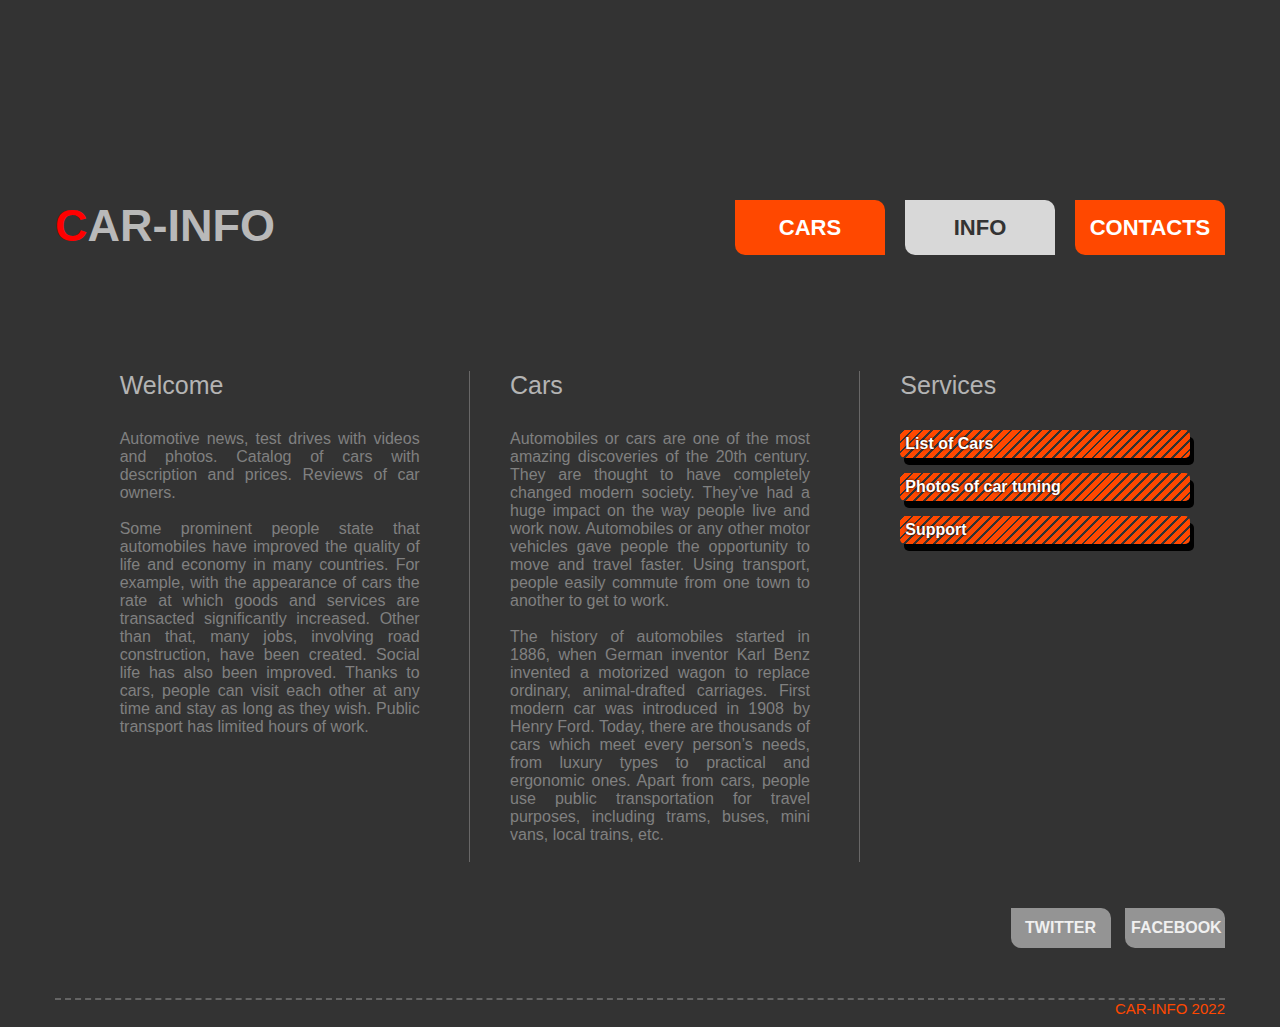
<file: index.html>
<!DOCTYPE html>
<html lang="en">
<head>
    <meta charset="UTF-8">
    <meta http-equiv="X-UA-Compatible" content="IE=edge">
    <meta name="viewport" content="width=device-width, initial-scale=1.0">
    <link href="css/style.css" rel="stylesheet" type="text/css"/>
    <link rel="icon" href="img/favicon.ico" type="image/x-icon">
    <title>CAR-INFO</title>
</head>
<body>
    <div class="wrapper">
        <div id="windowSup"><br>
                <div id="supText">Support Contacts:</div>
                <div id="closeWin">&times;</div>
            </div>
        <div id="background"></div>
        <div id="clickBtn">
        <span class="bar"></span>
        <span class="bar"></span> 
        <span class="bar"></span>
        </div>
        <span id ="closeBar">&times;</span>
        <div id="bar">
            <div class="btn"></div>
        <ul class="leftmenu">
            <li class="leftm"><a class="btnm" href="index2.html">CARS</a></li>
            <li class="leftm"><a class="btnm" href="index.html">INFO</a></li>
            <li class="leftm"><a class="btnm" href="index3.html">CONTACTS</a></li>
        </ul>   
        </div>
        
        <div class="logo">
            <span style="color:red">C</span>AR-INFO
        </div>
             <ul class="navigation">
                 <li>
                     <a class="barcars" href="index2.html">CARS</a>
                 </li>
                 <li>
                    <a class="barinfo" href="index.html">INFO</a>
                </li>
                <li>
                    <a class="barcontacts" href="index3.html">CONTACTS</a>
                </li>
             </ul>
                <div class="main">
                    <p class="text">
                        <span class="heading">Welcome</span>
                        Automotive news, test drives with videos and photos. Catalog of cars with description and prices. Reviews of car owners.<br><br>
                        Some prominent people state that automobiles have improved the quality of life and economy in many countries. For example, with the appearance of cars the rate at which goods and services are transacted significantly increased. Other than that, many jobs, involving road construction, have been created. Social life has also been improved. Thanks to cars, people can visit each other at any time and stay as long as they wish. Public transport has limited hours of work.

                    </p>
                    <p class="text">
                        <span class="heading">Cars</span>
                        Automobiles or cars are one of the most amazing discoveries of the 20th century. They are thought to have completely changed modern society. They’ve had a huge impact on the way people live and work now. Automobiles or any other motor vehicles gave people the opportunity to move and travel faster. Using transport, people easily commute from one town to another to get to work.<br><br>
                        The history of automobiles started in 1886, when German inventor Karl Benz invented a motorized wagon to replace ordinary, animal-drafted carriages. First modern car was introduced in 1908 by Henry Ford. Today, there are thousands of cars which meet every person’s needs, from luxury types to practical and ergonomic ones. Apart from cars, people use public transportation for travel purposes, including trams, buses, mini vans, local trains, etc.<br><br>
                    </p>
                    <p class="text2">
                        <span class="heading">Services</span>
                        
                            <span class="key">List of Cars</span>
                        
                        
                            <span class="key">Photos of car tuning</span>
                        
                        
                            <span class="key" id="keySupport">Support</span>
                        
                    </p>
                </div>
                    <div class="social">
                        <form target="blank" action="https://twitter.com/">
                        <button>TWITTER</button>
                        </form>
                        <form target="blank" action="https://facebook.com/">
                        <button>FACEBOOK</button>
                        </form>
                    </div>
                        <div class="end"></div>
                <footer>
                    CAR-INFO 2022
                </footer>
    </div>
    <noscript>JavaScript Off</noscript>
    <script src="js/main.js"></script>
    <script src="js/main2.js"></script>
</body>
</html>
</file>
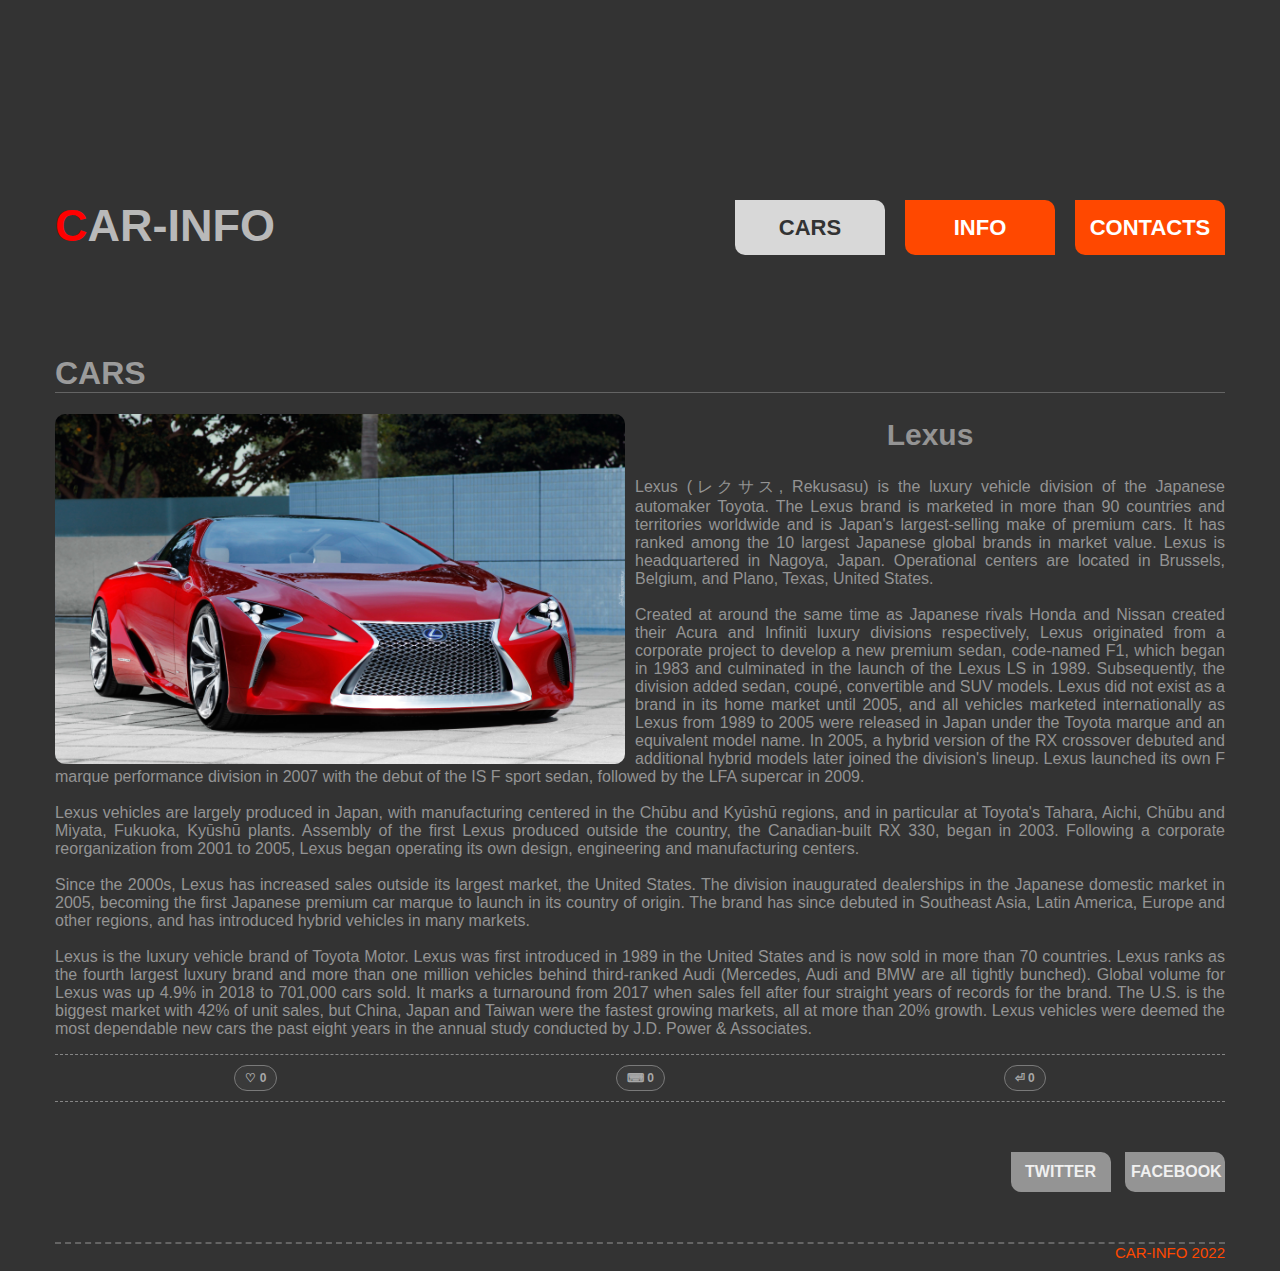
<file: index2.html>
<!DOCTYPE html>
<html lang="en">
<head>
    <meta charset="UTF-8">
    <meta http-equiv="X-UA-Compatible" content="IE=edge">
    <meta name="viewport" content="width=device-width, initial-scale=1.0">
    <link href="css/style2.css" rel="stylesheet" type="text/css"/>
    <link rel="icon" href="img/favicon.ico" type="image/x-icon">
    <title>CARS-INFO</title>
</head>
<body>
    <div class="wrapper">
        <div id="background"></div>
        <div id="clickBtn">
        <span class="bar"></span>
        <span class="bar"></span> 
        <span class="bar"></span>
        </div>
        <span id ="closeBar">&times;</span>
        <div id="bar">
            <div class="btn"></div>
            <ul class="leftmenu">
                <li class="leftm"><a class="btnm" href="index2.html">CARS</a></li>
                <li class="leftm"><a class="btnm" href="index.html">INFO</a></li>
                <li class="leftm"><a class="btnm" href="index3.html">CONTACTS</a></li>
            </ul>   
            </div>
        <div class="logo">
            <span style="color:red">C</span>AR-INFO
        </div>
             <ul class="navigation">
                 <li>
                     <a class="barcars" href="index2.html">CARS</a>
                 </li>
                 <li>
                    <a class="barinfo" href="index.html">INFO</a>
                </li>
                <li>
                    <a class="barcontacts" href="index3.html">CONTACTS</a>
                </li>
             </ul>
                <div class="infocars">
                    <h1>CARS</h1>
                    <img class="picture" src="img/car.jpg"/>
                    
                        <h2>Lexus</h2>
                        <p>Lexus (レクサス, Rekusasu) is the luxury vehicle division of the Japanese automaker Toyota. The Lexus brand is marketed in more than 90 countries and territories worldwide and is Japan's largest-selling make of premium cars. It has ranked among the 10 largest Japanese global brands in market value. Lexus is headquartered in Nagoya, Japan. Operational centers are located in Brussels, Belgium, and Plano, Texas, United States.<br><br>

                        Created at around the same time as Japanese rivals Honda and Nissan created their Acura and Infiniti luxury divisions respectively, Lexus originated from a corporate project to develop a new premium sedan, code-named F1, which began in 1983 and culminated in the launch of the Lexus LS in 1989. Subsequently, the division added sedan, coupé, convertible and SUV models. Lexus did not exist as a brand in its home market until 2005, and all vehicles marketed internationally as Lexus from 1989 to 2005 were released in Japan under the Toyota marque and an equivalent model name. In 2005, a hybrid version of the RX crossover debuted and additional hybrid models later joined the division's lineup. Lexus launched its own F marque performance division in 2007 with the debut of the IS F sport sedan, followed by the LFA supercar in 2009.<br><br>
                        
                        Lexus vehicles are largely produced in Japan, with manufacturing centered in the Chūbu and Kyūshū regions, and in particular at Toyota's Tahara, Aichi, Chūbu and Miyata, Fukuoka, Kyūshū plants. Assembly of the first Lexus produced outside the country, the Canadian-built RX 330, began in 2003. Following a corporate reorganization from 2001 to 2005, Lexus began operating its own design, engineering and manufacturing centers.<br><br>
                        
                        Since the 2000s, Lexus has increased sales outside its largest market, the United States. The division inaugurated dealerships in the Japanese domestic market in 2005, becoming the first Japanese premium car marque to launch in its country of origin. The brand has since debuted in Southeast Asia, Latin America, Europe and other regions, and has introduced hybrid vehicles in many markets.<br><br>
                    Lexus is the luxury vehicle brand of Toyota Motor.
                    Lexus was first introduced in 1989 in the United States and is now sold in more than 70 countries. 
                    Lexus ranks as the fourth largest luxury brand and more than one million vehicles behind third-ranked Audi (Mercedes, Audi and BMW are all tightly bunched). 
                    Global volume for Lexus was up 4.9% in 2018 to 701,000 cars sold. It marks a turnaround from 2017 when sales fell after four straight years of records for the brand. The U.S. is the biggest market with 42% of unit sales, but China, Japan and Taiwan were the fastest growing markets, all at more than 20% growth. 
                    Lexus vehicles were deemed the most dependable new cars the past eight years in the annual study conducted by J.D. Power & Associates.
                    </p>
                        <div class="comment">
                            <button id="counterL" class="like"></button><button id="counterC" class="like"></button><button id="counterR" class="like"></button>
                        </div>
                </div>
                    <div class="twit">
                        <form target="blank" action="https://twitter.com/">
                        <button class="soc">TWITTER</button>
                        </form>
                        <form target="blank" action="https://facebook.com/">
                        <button class="soc">FACEBOOK</button>
                        </form>
                    </div>
                        <div class="end"></div>
                <footer>
                    CAR-INFO 2022
                </footer>
    </div>
    <noscript>JavaScript Off</noscript>
    <script src="js/main.js"></script>
</body>
</html>
</file>
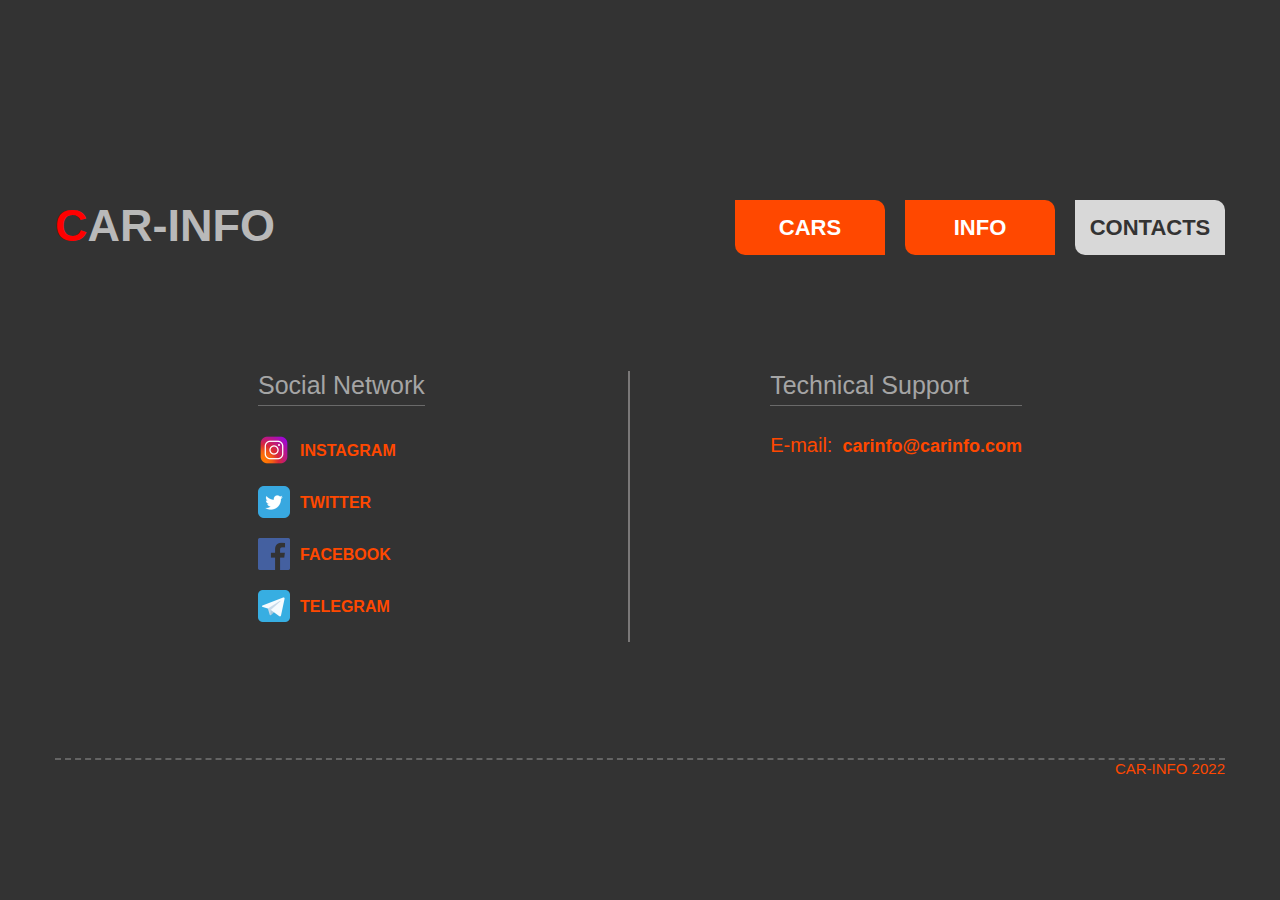
<file: index3.html>
<!DOCTYPE html>
<html lang="en">
<head>
    <meta charset="UTF-8">
    <meta http-equiv="X-UA-Compatible" content="IE=edge">
    <meta name="viewport" content="width=device-width, initial-scale=1.0">
    <link href="css/style3.css" rel="stylesheet" type="text/css"/>
    <link rel="icon" href="img/favicon.ico" type="image/x-icon">
    <title>CAR-INFO</title>
</head>
<body>
    <div class="wrapper">
        <div id="clickBtn">
            <span class="bar"></span>
            <span class="bar"></span> 
            <span class="bar"></span>
            </div>
            <span id ="closeBar">&times;</span>
            <div id="bar">
                <div class="btn"></div>
            <ul class="leftmenu">
                <li class="leftm"><a class="btnm" href="index2.html">CARS</a></li>
                <li class="leftm"><a class="btnm" href="index.html">INFO</a></li>
                <li class="leftm"><a class="btnm" href="index3.html">CONTACTS</a></li>
            </ul>   
            </div>
        <div class="logo">
            <span style="color:red">C</span>AR-INFO
        </div>
             <ul class="navigation">
                 <li>
                     <a class="barcars" href="index2.html">CARS</a>
                 </li>
                 <li>
                    <a class="barinfo" href="index.html">INFO</a>
                </li>
                <li>
                    <a class="barcontacts" href="index3.html">CONTACTS</a>
                </li>
             </ul>
                <div class="contacts">
                    <p>
                        <span class="heading">Social Network</span><br>
                        <span class="social"><img src="img/inst.png"/><a class="soc" target="blank" href="https://instagram.com">INSTAGRAM</a></span>
                        <span class="social"><img src="img/twit.png"/><a class="soc" target="blank" href="https://twitter.com">TWITTER</a></span>
                        <span class="social"><img src="img/fb.png"/><a class="soc" target="blank" href="https://facebook.com">FACEBOOK</a></span>
                        <span class="social"><img src="img/teleg.png"/><a class="soc" target="blank" href="https://telegram.org">TELEGRAM</a></span>
                    </p>
                    <p>
                        <span class="heading">Technical Support</span><br>
                        <span class="mail">E-mail:</span><a class= "email" target="blank" href="mailto:carinfo@carinfo.com">carinfo@carinfo.com</a>
                    </p>
                </div>
                        <div class="end"></div>
                <footer>
                    CAR-INFO 2022
                </footer>
    </div>
    <noscript>JavaScript Off</noscript>
    <script src="js/main.js"></script>
</body>
</html>
</file>
<file: css/style.css>
body {
    background: #333333;
    margin: 0;
    padding: 0;
}
.wrapper {
    max-width: 1170px;
    margin-left: auto;
    margin-right: auto;
    padding-left: 16px;
    padding-right: 16px;
    height: fit-content;
    font-family: Arial, Helvetica, sans-serif;
}

.navigation {
    display: flex;
    position: relative;
    margin-top: 200px;
    list-style: none;
    padding: 0;
    gap: 20px;
    margin-left: 680px;

}

.logo {
    position: absolute;
    width: 300px;
    height: 55px;
    font-size: 45px;
    font-weight: bold;
    color: #b9b9b9;
    z-index: -1;
}

a {
    text-decoration: none;
    color: #ffffff;
    font-weight: bold;
}

li {
    background: #ff4800;
    border: 0px solid black;
    width: 150px;
    height: 40px;
    text-align: center;
    border-radius: 0px 10px 0px 10px;
    padding-top: 15px;
    font-size: 22px;
    transition: all 0.2s;
}

li:nth-child(2) {
    background: #d8d8d8;
}

.barinfo {
    color: #333333;
}

.main {
    display: flex;
    justify-content: space-around;
    margin-top: 100px;
}

p   { 
    border-left: 1px solid #686767;
    width: 300px;
    padding-left: 40px;
}

p:first-child {
    border: none;
}

.heading {
     display: block;
     font-size: 25px;
     margin-bottom: 30px;
     color: #b4b4b4;

}

.text {
    color: #808080;
    text-align: justify;
}

li:hover {
    transform: scale(1.2);
}

.key {
    display: block;
    width: 280px;
    margin-bottom: 15px;
    box-shadow: 4px 7px 0px 0px black;
    background: repeating-linear-gradient(-45deg, #ff4800, #ff4800 5px, #333333 5px, #333333 7px);
    text-shadow: #000000 0px 0px 3px;
    color: #ffffff;
    padding: 5px;
    cursor: pointer;
    border-radius: 5px;
    font-weight: bold;
}

.social {
    text-align: end;
}

form {
    display: inline-block;
}

button {
    border-radius: 0px 10px 0px 10px;
    border: none;
    width: 100px;
    height: 40px;
    background: #949494;
    font-size: 16px;
    font-weight: bold;
    color: #f0f0f0;
    margin-left: 10px;
    margin-top: 30px;
    cursor: pointer;
}

.end {
    width: 100%;
    border-top: 2px dashed #646464;
    margin-top: 50px;
}

footer {
    text-align: end;
    color: #ff4800;
    font-size: 15px;
    margin-bottom: 10px;

}

.leftmenu {
    display: none;
}

.leftm {
    display: none;
}

#closeBar {
    display: none;
}

#background {
    display:none;
}

#windowSup {
    display: none;
    position: absolute;
    padding: 0;
    top: 0;
    right: 0;
    bottom: 0;
    left: 0;
    width: 500px;
    height: 200px;
    border: 1px solid #ff4800;
    background: #2e2e2e;
    color: #d8d8d8;
    margin: auto;
    box-shadow: 4px 5px 3px 0px #00000093;
}

.key:active {
    color: #c52626;
}

#closeWin {
    display: grid;
    height: 0;
    justify-content: end;
    font-size: 40px;
    position: absolute;
    top: -10px;
    right: 0;
    bottom: 0;
    left: 0;
    margin: 0;
    padding: 0;
    cursor: pointer;
}

#supText {
    display: block;
    text-align: center;
    font-weight: bold;
}


@media screen and (max-device-width: 1052px) {
    #windowSup {
        margin: 0;
        width: 300px;
        position: fixed;
        top: 0;
        right: 0;
        bottom: 0;
        left: 0;
        margin: auto;
    }

    #background {
        display: none;
        position: fixed;
        width: 100%;
        height: 100%;
        top: 0;
        background: #303030e3;
        z-index: 0;
    }

    #bar {
        width: 250px;
        position: fixed;
        height: 100%;
        background: #303030;
        margin: -200px 0px 0px 0px;
        left: -254px;
        border-right: 4px solid #00000017;
        transition: ease 0.25s;
        z-index: 0;
    }

    #bar.active {
        left: 0px;
    }

    #clickBtn {
        position: fixed;
        margin: 10px 10px;
        z-index: 2;
    }

    #closeBar {
        display: block;
        position: fixed;
        color: white;
        margin: 10px 10px;
        font-family:'Courier New', Courier, monospace;
        font-size: 80px;
        font-weight: lighter;
        top: -32px;
        margin-left: 1px;
        opacity: 0;
        z-index: 1;
        transition: ease 0.25s;
    }

    .change {
        opacity: 0;
    }

    .btn {
        position: absolute;
        left: 254px;
        width: 1000%;
        height: 25px;
        padding: 10px;
        background: #414040;
        border-bottom: 2px solid #00000044;
        z-index: 0;
    }


    .bar {
        display: block;
        margin: -200px 0px 208px 0px;
        width: 30px;
        height: 3px;
        background: white;
    }

    .bar:nth-child(3) {
        margin-bottom: 0;
    }

    .leftmenu {
        all: initial;
        display: block;
        margin-top: 50px;
    }

    .leftm {
        all: initial;
        display: block;
        text-align: center;
        margin-bottom: 50px;
        background: #ff4800;
        padding: 20px 0px;
        width: 150px;
        margin-left: 50px;
        border-radius: 0px 10px 0px 10px;
    }

    .leftm:nth-child(2) {
        background: #ffffff;
    }

    .btnm {
        all: initial;
        font-size: 22px;
        font-family: sans-serif;
        color:#ffffff;
        font-weight: bolder;
    }

    .leftmenu li:nth-child(2) a{
        color: #414040;
    }

    .navigation {
        margin-left: 17px;
        margin-top: 200px;
        justify-content: center;
    }

    li {
        font-size: 16px;
        display: none;
    }

    .wrapper {
        padding-left: 0;
    }
    .logo {
        display: flex;
        justify-content: center;
        width:100%;
        margin-top: -100px;
        margin-left: 0px;
    }

    .main {
        display: block;
        margin-top: 30px;
    
    }

    p   { 
        border:none;
        padding-left: 10px;
        width: fit-content;
    }

    p:first-child {
        border-bottom: 2px solid #464646bb;
    }
    
    li:nth-child(2) {
        background: none;
    }
    
    .text {
        margin-bottom: 40px;
        border-bottom: 2px solid #464646bb;
        padding-bottom: 40px;
    }


    button {
        margin-top: 100px;
    }

    li:hover {
        transform: none;
    }
    
    button {
        font-size: 14px;
    }

}
</file>
<file: css/style2.css>
body {
    background: #333333;
    margin: 0;
    padding: 0;
}
.wrapper {
    max-width: 1170px;
    margin-left: auto;
    margin-right: auto;
    padding-left: 16px;
    padding-right: 16px;
    height: fit-content;
    font-family: Arial, Helvetica, sans-serif;
}

.navigation {
    display: flex;
    position: relative;
    margin-top: 200px;
    list-style: none;
    padding: 0;
    gap: 20px;
    margin-left: 680px;

}

.logo {
    position: absolute;
    width: 300px;
    height: 55px;
    font-size: 45px;
    font-weight: bold;
    color: #b9b9b9;
}

a {
    text-decoration: none;
    color: #ffffff;
    font-weight: bold;
}

li {
    background: #ff4800;
    border: 0px solid black;
    width: 150px;
    height: 40px;
    text-align: center;
    border-radius: 0px 10px 0px 10px;
    padding-top: 15px;
    font-size: 22px;
    transition: all 0.2s;
}

li:nth-child(1) {
    background: #d8d8d8;
}

.barcars {
    color: #333333;
}


li:hover {
    transform: scale(1.2);
}


.twit {
    text-align: end;
}

.soc {
    border-radius: 0px 10px 0px 10px;
    border: none;
    width: 100px;
    height: 40px;
    background: #949494;
    font-size: 16px;
    font-weight: bold;
    color: #f0f0f0;
    margin-left: 10px;
    margin-top: 50px;
    cursor: pointer;
}

.end {
    width: 100%;
    border-top: 2px dashed #646464;
    margin-top: 50px;
}

footer {
    text-align: end;
    color: #ff4800;
    font-size: 15px;
    margin-bottom: 10px;

}

h1 {
    border-bottom: 1px solid #646464;
    margin-top: 100px;
    color: #9b9b9b;
}

.picture {
    transition: all 0.2s;
    border-radius: 10px ;
    float: left;
    margin-right: 10px;
    width: 570px;
    height: 350px;
    
}

.picture:hover {
    transform: scale(1.2);
}

p {
    color: #949494;
    text-align: justify;
}

h2 {
    color: #949494;
    font-size: 30px;
    text-align: center;
}

.comment {
    border-top: 1px dashed #868686;
    border-bottom: 1px dashed #868686;
    padding: 10px;
    display: flex;
    justify-content: space-around;
}

.like {
    cursor: pointer;
    border: 1px solid #7a7a7a;
    border-radius: 20px;
    padding: 5px 10px 5px 10px;
    background: #3a3a3a;
    color:#a8a8a8;
    font-weight: bold;
    font-size: 12px;

}

form {
    display: inline-block;
}

.leftmenu {
    display: none;
}

.leftm {
    display: none;
}

#closeBar {
    display: none;
}

#background {
    display:none;
}

@media screen and (max-device-width: 1052px) {
    #background {
        display: none;
        position: fixed;
        width: 100%;
        height: 100%;
        top: 0;
        background: #303030e3;
        z-index: 0;
    }

    #bar {
        width: 250px;
        position: fixed;
        height: 100%;
        background: #303030;
        margin: -200px 0px 0px 0px;
        left: -254px;
        border-right: 4px solid #00000017;
        transition: ease 0.25s;
        z-index: 0;
    }

    #bar.active {
        left: 0px;
    }

    #clickBtn {
        position: fixed;
        margin: 10px 10px;
        z-index: 2;
    }

    #closeBar {
        display: block;
        position: fixed;
        color: white;
        margin: 10px 10px;
        font-family:'Courier New', Courier, monospace;
        font-size: 80px;
        font-weight: lighter;
        top: -32px;
        margin-left: 1px;
        opacity: 0;
        z-index: 1;
        transition: ease 0.25s;
    }

    .change {
        opacity: 0;
    }

    .btn {
        position: absolute;
        left: 254px;
        width: 1000%;
        height: 25px;
        padding: 10px;
        background: #414040;
        border-bottom: 2px solid #00000044;
        z-index: 0;
    }


    .bar {
        display: block;
        margin: -200px 0px 208px 0px;
        width: 30px;
        height: 3px;
        background: white;
    }

    .bar:nth-child(3) {
        margin-bottom: 0;
    }

    .leftmenu {
        all: initial;
        display: block;
        margin-top: 50px;
    }

    .leftm {
        all: initial;
        display: block;
        text-align: center;
        margin-bottom: 50px;
        background: #ff4800;
        padding: 20px 0px;
        width: 150px;
        margin-left: 50px;
        border-radius: 0px 10px 0px 10px;
    }

    .leftm:nth-child(1) {
        background: #ffffff;
    }

    .btnm {
        all: initial;
        font-size: 22px;
        font-family: sans-serif;
        color:#ffffff;
        font-weight: bolder;
    }

    .leftmenu li:nth-child(1) a{
        color: #414040;
    }

    .navigation {
        margin-left: 17px;
        margin-top: 200px;
        justify-content: center;
    }

    li {
        font-size: 16px;
        display: none;
    }

    .logo {
        display: flex;
        justify-content: center;
        width:100%;
        margin-top: -100px;
        z-index: -1;
        margin-left: 0px;

    }

    .picture {
        float: none;
        display: block;
        margin: 0 auto;
    }

    .picture:hover {
        transform: none;
    }

    li:hover {
        transform: none;
    }

    .wrapper {
        padding-left: 0;
    }

    .infocars {
        padding-left: 10px;
    }

    h1 {
        margin-top: 50px;
    }
    
    .soc {
        font-size: 14px;
    }
    
}

@media screen and (max-device-width: 599px) {
    .picture {
        width: 310px;
        height: 190px;
    }
}

@media screen and (max-device-width: 321px) {
    .picture {
        width: 300px;
        height: 190px;
    }
}
</file>
<file: css/style3.css>
body {
    background: #333333;
    margin: 0;
    padding: 0;
}
.wrapper {
    max-width: 1170px;
    margin-left: auto;
    margin-right: auto;
    padding-left: 16px;
    padding-right: 16px;
    height: fit-content;
    font-family: Arial, Helvetica, sans-serif;
}

.navigation {
    display: flex;
    position: relative;
    margin-top: 200px;
    list-style: none;
    padding: 0;
    gap: 20px;
    margin-left: 680px;

}

.logo {
    position: absolute;
    width: 300px;
    height: 55px;
    font-size: 45px;
    font-weight: bold;
    color: #b9b9b9;
}

a {
    text-decoration: none;
    color: #ffffff;
    font-weight: bold;
}

li {
    background: #ff4800;
    border: 0px solid black;
    width: 150px;
    height: 40px;
    text-align: center;
    border-radius: 0px 10px 0px 10px;
    padding-top: 15px;
    font-size: 22px;
    transition: all 0.2s;
}

li:nth-child(3) {
    background: #d8d8d8;
}

.barcontacts{
    color: #333333;
}

li:hover {
    transform: scale(1.2);
}

.end {
    width: 100%;
    border-top: 2px dashed #646464;
    margin-top: 50px;
}

footer {
    text-align: end;
    color: #ff4800;
    font-size: 15px;
    margin-bottom: 10px;

}

.contacts {
    display: flex;
    justify-content: space-evenly;
    margin-top: 100px;
    margin-bottom: 100px;
}

p:nth-child(2) {
    border-left: 2px solid #7a7878;
    padding-left: 12% ;
}

.heading {
    display: block;
    font-size: 25px;
    margin-bottom: 10px;
    color: #a5a5a5;
    padding-bottom: 5px;
    border-bottom: 1px solid #9c9c9c86;
}

.social {
    display: block;
    margin-bottom: 20px;
}

.soc {
    color: #ff4800;
}

img {
    width: 32px;
    height: 32px;
    vertical-align: -10px;
    margin-right: 10px;
}

.mail {
    font-size: 20px;
    color: #ff4800;
    margin-right: 10px;
}

.email {
    color: #ff4800;
    font-size: 18px;
}

.soc:hover {
    text-shadow: #ff4800 0px 0px 12px;
}

.soc:active {
    color:red;
}

.email:hover {
    text-shadow: #ff4800 0px 0px 12px;
}

.email:active {
    color:red;
}

.leftmenu {
    display: none;
}

.leftm {
    display: none;
}

#closeBar {
    display: none;
}

#background {
    display:none;
}

@media screen and (max-device-width: 1052px) {
    #background {
        display: none;
        position: fixed;
        width: 100%;
        height: 100%;
        top: 0;
        background: #303030e3;
        z-index: 0;
    }

    #bar {
        width: 250px;
        position: fixed;
        height: 100%;
        background: #303030;
        margin: -200px 0px 0px 0px;
        left: -254px;
        border-right: 4px solid #00000017;
        transition: ease 0.25s;
        z-index: 0;
    }

    #bar.active {
        left: 0px;
    }

    #clickBtn {
        position: fixed;
        margin: 10px 10px;
        z-index: 2;
    }

    #closeBar {
        display: block;
        position: fixed;
        color: white;
        margin: 10px 10px;
        font-family:'Courier New', Courier, monospace;
        font-size: 80px;
        font-weight: lighter;
        top: -32px;
        margin-left: 1px;
        opacity: 0;
        z-index: 1;
        transition: ease 0.25s;
    }

    .change {
        opacity: 0;
    }

    .btn {
        position: absolute;
        left: 254px;
        width: 1000%;
        height: 25px;
        padding: 10px;
        background: #414040;
        border-bottom: 2px solid #00000044;
        z-index: 0;
    }


    .bar {
        display: block;
        margin: -200px 0px 208px 0px;
        width: 30px;
        height: 3px;
        background: white;
    }

    .bar:nth-child(3) {
        margin-bottom: 0;
    }

    .leftmenu {
        all: initial;
        display: block;
        margin-top: 50px;
    }

    .leftm {
        all: initial;
        display: block;
        text-align: center;
        margin-bottom: 50px;
        background: #ff4800;
        padding: 20px 0px;
        width: 150px;
        margin-left: 50px;
        border-radius: 0px 10px 0px 10px;
    }

    .leftm:nth-child(3) {
        background: #ffffff;
    }

    .btnm {
        all: initial;
        font-size: 22px;
        font-family: sans-serif;
        color:#ffffff;
        font-weight: bolder;
    }

    .leftmenu li:nth-child(3) a{
        color: #414040;
    }

    .navigation {
        margin-left: 17px;
        margin-top: 200px;
        justify-content: center;
    }

    li {
        font-size: 16px;
        display: none;
    }

    .wrapper {
        padding-left: 0;
    }
    .logo {
        display: flex;
        justify-content: center;
        width:100%;
        margin-top: -100px;
        z-index: -1;

    }

    button {
        margin-top: 100px;
    }

    li:hover {
        transform: none;
    }
    
    .contacts {
        flex-direction: column;
        justify-content: none;
        align-items: center;
        margin-bottom: 50px;
    }

    p:nth-child(2) {
        border-left: none;
        padding:0;
    }

    .soc:hover {
        text-shadow: none;
    }

    .email:hover {
        text-shadow: none;
    }
}
</file>
